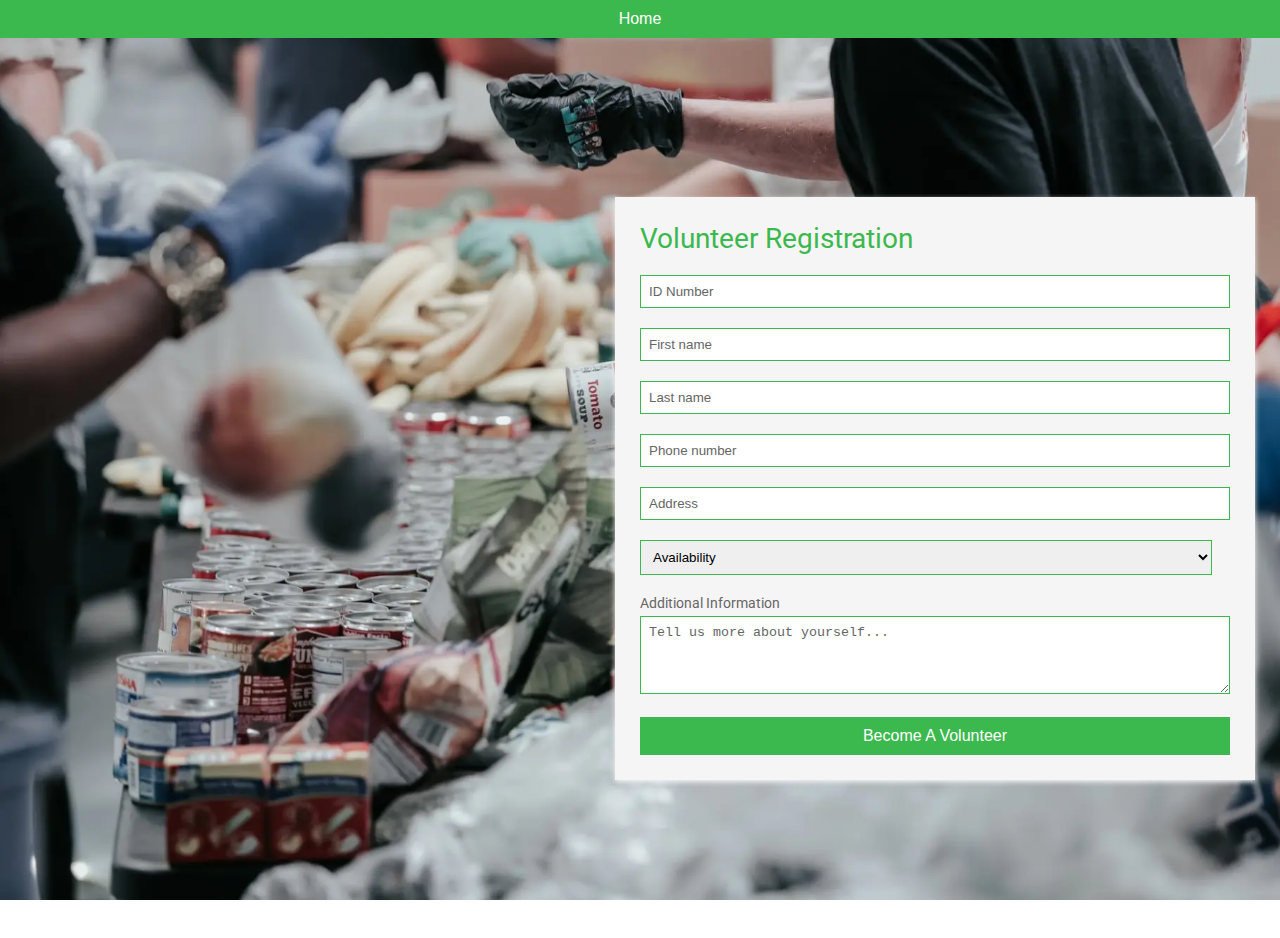
<file: becomevolunteer.html>
<!DOCTYPE html>
<html>
<head>
    <title>Volunteer Registration Form</title>
    <link rel="stylesheet" href="https://use.fontawesome.com/releases/v5.4.1/css/all.css" integrity="sha384-5sAR7xN1Nv6T6+dT2mhtzEpVJvfS3NScPQTrOxhwjIuvcA67KV2R5Jz6kr4abQsz" crossorigin="anonymous">
    <link href="https://fonts.googleapis.com/css?family=Roboto:300,400,500,700" rel="stylesheet">
    <style>
        html, body {
            min-height: 100%;
            padding: 0;
            margin: 0;
            font-family: Roboto, Arial, sans-serif;
            font-size: 14px;
            color: #666;
        }
        h1 {
            margin: 0 0 20px;
            font-weight: 400;
            color: #3bb94e;
        }
        p {
            margin: 0 0 5px;
        }
        .main-block {
            display: flex;
            flex-direction: column;
            justify-content: center;
            align-items: center;
            min-height: 100vh;
            background-image: url('images/fooddrive.webp');
            background-repeat: no-repeat;
            background-size: cover;
            background-attachment: fixed;
        }
        form {
            padding: 25px;
            margin: 25px;
            box-shadow: 0 2px 5px #f5f5f5;
            background: #f5f5f5;
            max-width: 600px;
            width: 100%;
        }
        .fas {
            margin: 25px 10px 0;
            font-size: 72px;
            color: #fff;
        }
        .fa-hands-helping {
            transform: rotate(10deg);
        }
        .fa-users {
            transform: rotate(-10deg);
        }
        .fa-heart {
            transform: rotate(10deg);
        }
        input, textarea, select {
            width: calc(100% - 18px);
            padding: 8px;
            margin-bottom: 20px;
            border: 1px solid #3bb94e;
            outline: none;
        }
        input::placeholder, textarea::placeholder {
            color: #666;
        }
        button {
            width: 100%;
            padding: 10px;
            border: none;
            background: #3bb94e;
            font-size: 16px;
            font-weight: 400;
            color: #fff;
            cursor: pointer;
        }
        button:hover {
            background: #3bb94e;
        }
        @media (min-width: 568px) {
            .main-block {
                flex-direction: row;
            }
            .left-part, form {
                width: 50%;
            }
            .fa-hands-helping {
                margin-top: 0;
                margin-left: 20%;
            }
            .fa-users {
                margin-top: -10%;
                margin-left: 65%;
            }
            .fa-heart {
                margin-top: 2%;
                margin-left: 28%;
            }
        }
    </style>
</head>
<body>
    <button onclick="window.location.href = 'index.html';">Home</button>
    <div class="main-block">
        <div class="left-part">
            <i class="fas fa-hands-helping"></i>
            <i class="fas fa-users"></i>
            <i class="fas fa-heart"></i>
        </div>
        <form action="becomevolunteer.php" method="post">
            <h1>Volunteer Registration</h1>
            <div class="info">
                <input type="number" id="ic" name="ic" placeholder="ID Number" required>
                <input type="text" id="firstName" name="firstName" placeholder="First name" required>
                <input type="text" id="lastName" name="lastName" placeholder="Last name" required>
                <input type="tel" id="phone" name="phone" placeholder="Phone number" pattern="[0-9\s]{11,12}" maxlength="12" required>
                <input type="text" id="address" name="address" placeholder="Address" required>
                <select id="availability" name="availability" required>
                    <option value="" disabled selected>Availability</option>
                    <option value="weekday_mornings">Weekday mornings</option>
                    <option value="weekday_afternoons">Weekday afternoons</option>
                    <option value="weekends">Weekends</option>
                </select>
            </div>
            <p>Additional Information</p>
            <div>
                <textarea rows="4" id="additionalInfo" name="additionalInfo" placeholder="Tell us more about yourself..."></textarea>
            </div>
            <button type="submit" name="add_volunteer">Become A Volunteer</button>
        </form>
    </div>
</body>
</html>
</file>
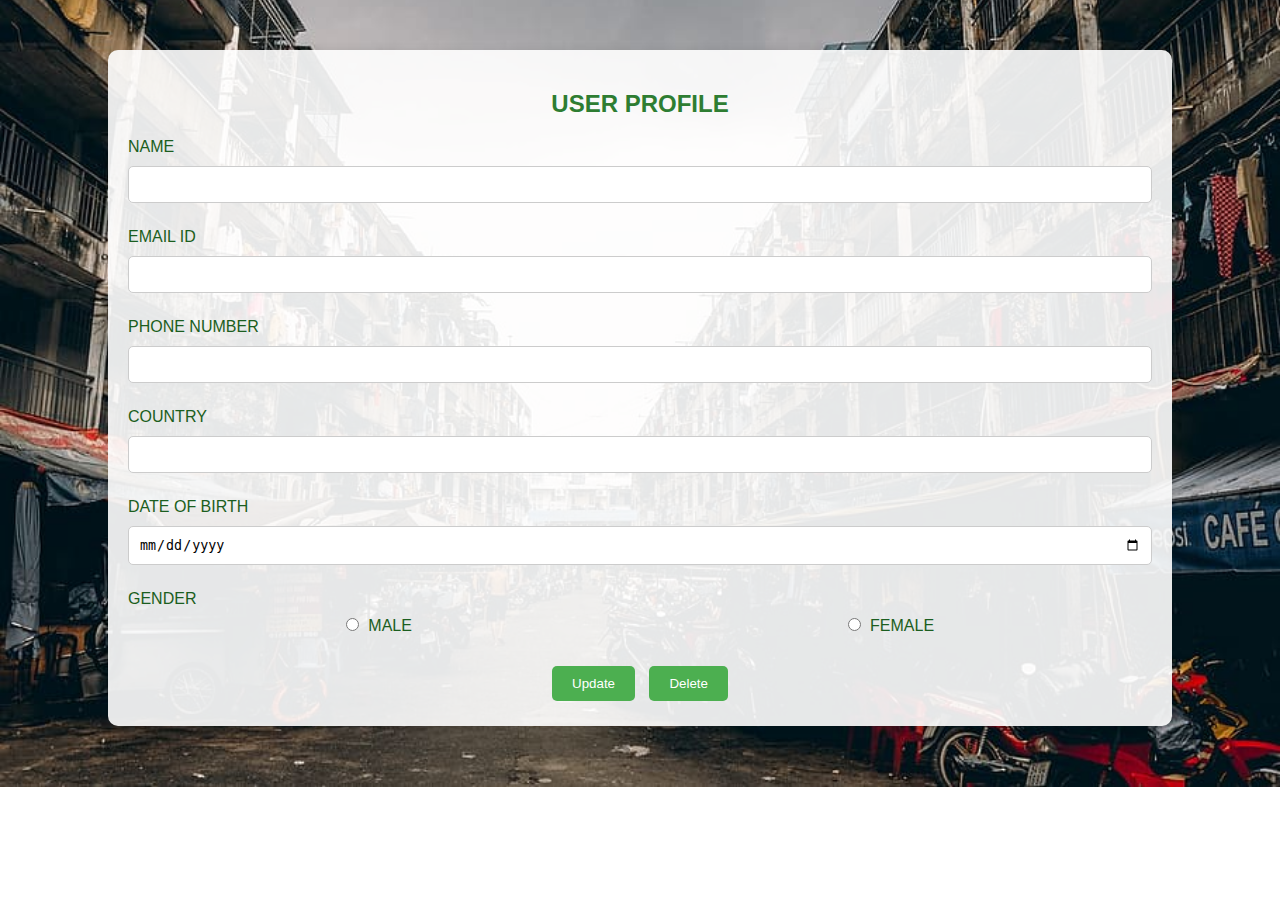
<file: profile.html>
<!DOCTYPE html>
<html>
<head>
<title>User Profile</title>
<meta charset="utf-8">
<meta name="viewport" content="width=device-width, initial-scale=1, shrink-to-fit=no">
<link rel="stylesheet" href="css/profile.css">
</head>
<body>

<div class="container">
    <h2>User Profile</h2>

    <div class="form-box">
        <form id="profileForm" action="profile.php" method="get" onsubmit="return validateForm()">
            <input type="hidden" id="profileId" name="profileId">
            <div class="form-group">
                <label for="name">Name</label>
                <input type="text" id="name" name="name" required>
            </div>
            <div class="form-group">
                <label for="email">Email ID</label>
                <input type="email" id="email" name="email" required>
            </div>
            <div class="form-group">
                <label for="phone">Phone Number</label>
                <input type="tel" id="phone" name="phone" required>
            </div>
            <div class="form-group">
                <label for="country">Country</label>
                <input type="text" id="country" name="country" required>
            </div>
            <div class="form-group">
                <label for="dob">Date of Birth</label>
                <input type="date" id="dob" name="dob" required>
            </div>
            <div class="form-group">
                <label>Gender</label>
                <div class="radio-group">
                    <label>
                        <input type="radio" name="gender" value="male" required> Male
                    </label>
                    <label>
                        <input type="radio" name="gender" value="female" required> Female
                    </label>
                </div>
            </div>
            <button onclick="updateProfile(event)" class="submit-btn">Update</button>
            <button onclick="deleteProfile(event)" class="submit-btn">Delete</button>
        </form>
    </div>
</div>

<script>
    <script>
document.addEventListener('DOMContentLoaded', () => {
    fetchProfile();
});

function fetchProfile() {
    const email = sessionStorage.getItem('email');
    fetch(`http://localhost/fundraiser-master/profile.php?email=${email}`)
        .then(response => response.json())
        .then(data => {
            if (data.message) {
                alert(data.message);
            } else {
                document.getElementById('profileId').value = data.id;
                document.getElementById('name').value = data.name || '';
                document.getElementById('email').value = data.email || '';
                document.getElementById('phone').value = data.phone || '';
                document.getElementById('country').value = data.country || '';
                document.getElementById('dob').value = data.dob || '';
                if (data.gender) {
                    document.querySelector(`input[name="gender"][value="${data.gender}"]`).checked = true;
                }
            }
        })
        .catch(error => console.error('Error fetching profile:', error));
}

function manageProfile(method) {
    const profile = {
        id: document.getElementById('profileId').value,
        name: document.getElementById('name').value,
        email: document.getElementById('email').value,
        phone: document.getElementById('phone').value,
        country: document.getElementById('country').value,
        dob: document.getElementById('dob').value,
        gender: document.querySelector('input[name="gender"]:checked').value
    };

    console.log("Sending profile data:", profile);

    fetch('http://localhost/fundraiser-master/profile.php', {
        method: method,
        headers: {
            'Content-Type': 'application/json'
        },
        body: JSON.stringify(profile)
    })
    .then(response => response.json())
    .then(data => {
        console.log("Response data:", data);
        alert(data.message);
        fetchProfile();
    })
    .catch(error => console.error(`Error ${method.toLowerCase()}ing profile:`, error));
}

function confirmProfile(event) {
    event.preventDefault();
    manageProfile('POST');
}

function updateProfile(event) {
    event.preventDefault();
    console.log("Update button clicked");
    manageProfile('PUT');
    window.location.href = 'index.html'; // Redirect to index.html after updating profile
}

function deleteProfile(event) {
    event.preventDefault();
    manageProfile('DELETE');
}
</script>

</script>

</body>
</html>
</file>
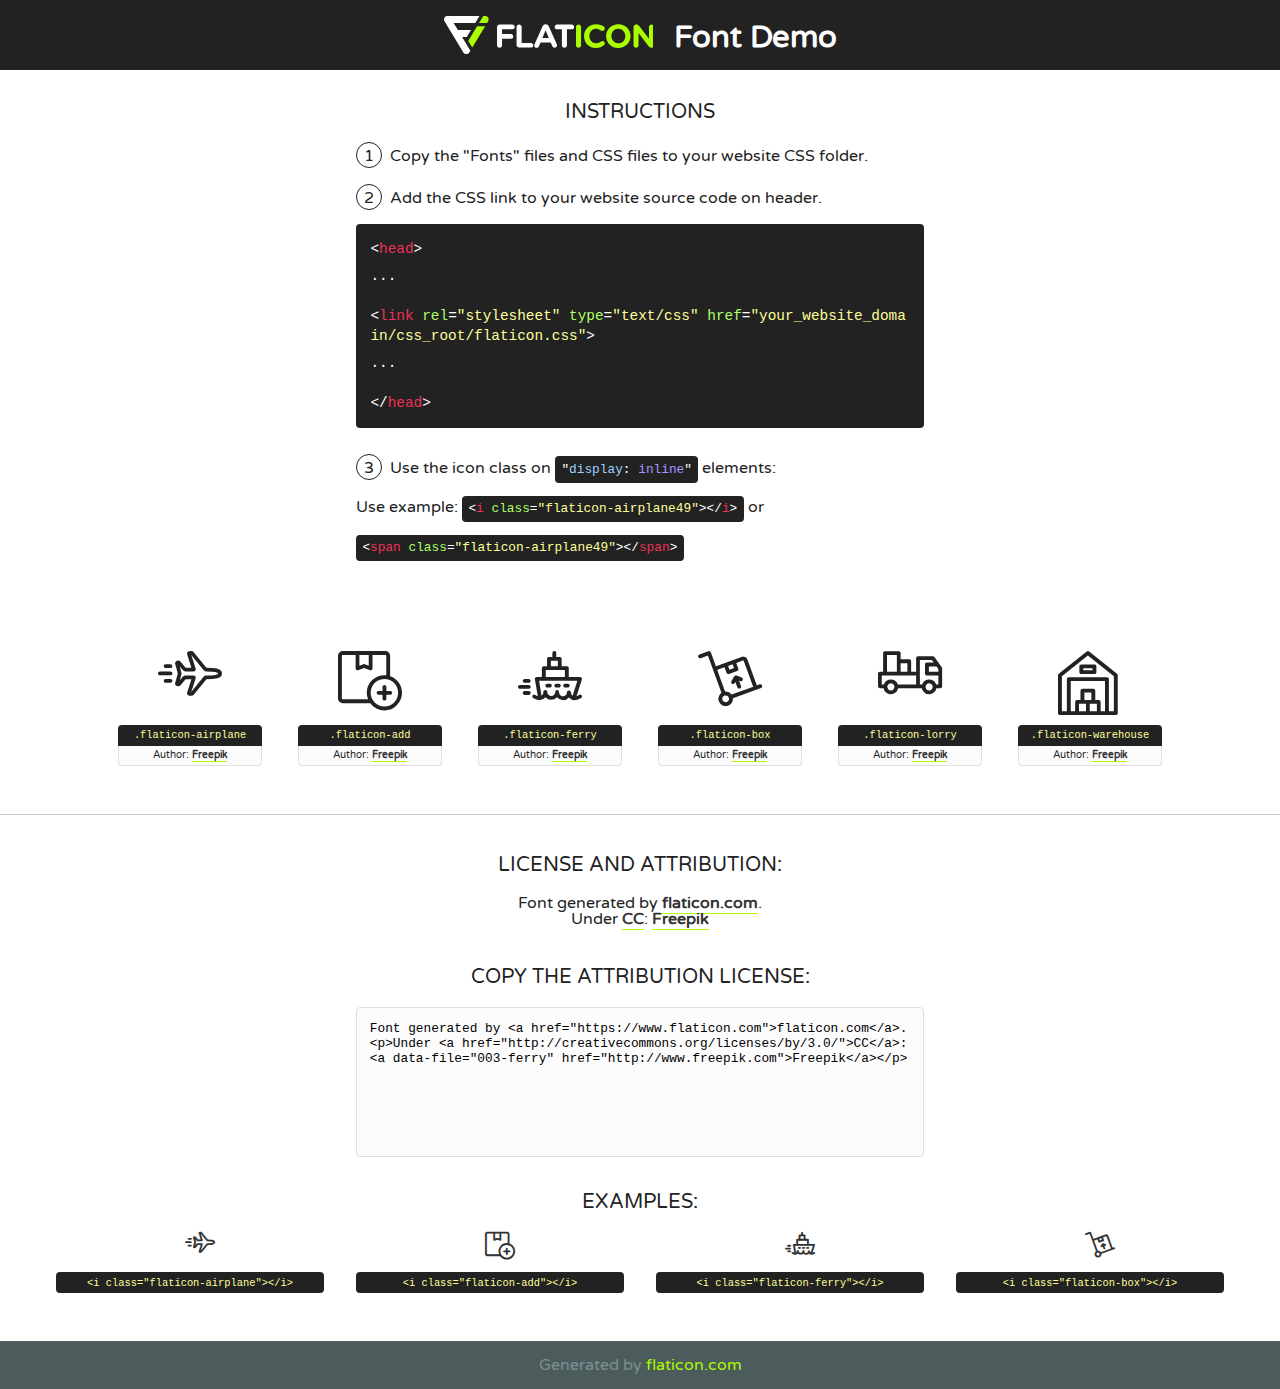
<file: fonts/flaticon-1/font/flaticon.html>
<!DOCTYPE html>
<!--
  Flaticon icon font: Flaticon
  Creation date: 06/05/2019 12:06
-->
<html>
<!DOCTYPE html>
<html>

<head>
    <title>Flaticon WebFont</title>
    <link href="http://fonts.googleapis.com/css?family=Varela+Round" rel="stylesheet" type="text/css" />
    <link rel="stylesheet" type="text/css" href="flaticon.css">
    <meta charset="UTF-8">
    <style>
    html, body, div, span, applet, object, iframe,
    h1, h2, h3, h4, h5, h6, p, blockquote, pre,
    a, abbr, acronym, address, big, cite, code,
    del, dfn, em, img, ins, kbd, q, s, samp,
    small, strike, strong, sub, sup, tt, var,
    b, u, i, center,
    dl, dt, dd, ol, ul, li,
    fieldset, form, label, legend,
    table, caption, tbody, tfoot, thead, tr, th, td,
    article, aside, canvas, details, embed, 
    figure, figcaption, footer, header, hgroup, 
    menu, nav, output, ruby, section, summary,
    time, mark, audio, video {
        margin: 0;
        padding: 0;
        border: 0;
        font-size: 100%;
        font: inherit;
        vertical-align: baseline;
    }
    /* HTML5 display-role reset for older browsers */
    article, aside, details, figcaption, figure, 
    footer, header, hgroup, menu, nav, section {
        display: block;
    }
    body {
        line-height: 1;
    }
    ol, ul {
        list-style: none;
    }
    blockquote, q {
        quotes: none;
    }
    blockquote:before, blockquote:after,
    q:before, q:after {
        content: '';
        content: none;
    }
    table {
        border-collapse: collapse;
        border-spacing: 0;
    }
    body {
        font-family: 'Varela Round', Helvetica, Arial, sans-serif;
        font-size: 16px;
        color: #222;
    }
    a {
        color: #333;
        border-bottom: 1px solid #a9fd00;
        font-weight: bold;
        text-decoration: none;
    }
    * {
        -moz-box-sizing: border-box;
        -webkit-box-sizing: border-box;
        box-sizing: border-box;
        margin: 0;
        padding: 0;
    }
    [class^="flaticon-"]:before, [class*=" flaticon-"]:before, [class^="flaticon-"]:after, [class*=" flaticon-"]:after {
        font-family: Flaticon;
        font-size: 30px;
        font-style: normal;
        margin-left: 20px;
        color: #333;
    }
    .wrapper {
        max-width: 600px;
        margin: auto;
        padding: 0 1em;
    }
    .title {
        font-size: 1.25em;
        text-align: center;
        margin-bottom: 1em;
        text-transform: uppercase;
    }
    header {
        text-align: center;
        background-color: #222;
        color: #fff;
        padding: 1em;
    }
    header .logo {
        width: 210px;
        height: 38px;
        display: inline-block;
        vertical-align: middle;
        margin-right: 1em;
        border: none;
    }
    header strong {
        font-size: 1.95em;
        font-weight: bold;
        vertical-align: middle;
        margin-top: 5px;
        display: inline-block;
    }
    .demo {
        margin: 2em auto;
        line-height: 1.25em;
    }
    .demo ul li {
        margin-bottom: 1em;
    }
    .demo ul li .num {
        color: #222;
        border-radius: 20px;
        display: inline-block;
        width: 26px;
        padding: 3px;
        height: 26px;
        text-align: center;
        margin-right: 0.5em;
        border: 1px solid #222;
    }
    .demo ul li code {
        background-color: #222;
        border-radius: 4px;
        padding: 0.25em 0.5em;
        display: inline-block;
        color: #fff;
        font-family: Consolas,Monaco,Lucida Console,Liberation Mono,DejaVu Sans Mono,Bitstream Vera Sans Mono,Courier New, monospace;
        font-weight: lighter;
        margin-top: 1em;
        font-size: 0.8em;
        word-break: break-all;
    }
    .demo ul li code.big {
        padding: 1em;
        font-size: 0.9em;
    }
    .demo ul li code .red {
        color: #EF3159;
    }
    .demo ul li code .green {
        color: #ACFF65;
    }
    .demo ul li code .yellow {
        color: #FFFF99;
    }
    .demo ul li code .blue {
        color: #99D3FF;
    }
    .demo ul li code .purple {
        color: #A295FF;
    }
    .demo ul li code .dots {
        margin-top: 0.5em;
        display: block;
    }
    #glyphs {
        border-bottom: 1px solid #ccc;
        padding: 2em 0;
        text-align: center;
    }
    .glyph {
        display: inline-block;
        width: 9em;
        margin: 1em;
        text-align: center;
        vertical-align: top;
        background: #FFF;
    }
    .glyph .glyph-icon {
        padding: 10px;
        display: block;
        font-family:"Flaticon";
        font-size: 64px;
        line-height: 1;
    }
    .glyph .glyph-icon:before {
        font-size: 64px;
        color: #222;
        margin-left: 0;
    }
    .class-name {
        font-size: 0.65em;
        background-color: #222;
        color: #fff;
        border-radius: 4px 4px 0 0;
        padding: 0.5em;
        color: #FFFF99;
        font-family: Consolas,Monaco,Lucida Console,Liberation Mono,DejaVu Sans Mono,Bitstream Vera Sans Mono,Courier New, monospace;
    }
    .author-name {
        font-size: 0.6em;
        background-color: #fcfcfd;
        border: 1px solid #DEDEE4;
        border-top: 0;
        border-radius: 0 0 4px 4px;
        padding: 0.5em;
    }
    .class-name:last-child {
        font-size: 10px;
        color:#888;
    }
    .class-name:last-child a {
        font-size: 10px;
        color:#555;
    }
    .class-name:last-child a:hover {
        color:#a9fd00;
    }
    .glyph > input {
        display: block;
        width: 100px;
        margin: 5px auto;
        text-align: center;
        font-size: 12px;
        cursor: text;
    }
    .glyph > input.icon-input {
        font-family:"Flaticon";
        font-size: 16px;
        margin-bottom: 10px;
    }
    .attribution .title {
        margin-top: 2em;
    }
    .attribution textarea {
        background-color: #fcfcfd;
        padding: 1em;
        border: none;
        box-shadow: none;
        border: 1px solid #DEDEE4;
        border-radius: 4px;
        resize: none;
        width: 100%;
        height: 150px;
        font-size: 0.8em;
        font-family: Consolas,Monaco,Lucida Console,Liberation Mono,DejaVu Sans Mono,Bitstream Vera Sans Mono,Courier New, monospace;
        -webkit-appearance: none;
    }
    .iconsuse {
        margin: 2em auto;
        text-align: center;
        max-width: 1200px;
    }
    .iconsuse:after {
        content: '';
        display: table;
        clear: both;
    }
    .iconsuse .image {
        float: left;
        width: 25%;
        padding: 0 1em;
    }
    .iconsuse .image p {
        margin-bottom: 1em;
    }
    .iconsuse .image span {
        display: block;
        font-size: 0.65em;
        background-color: #222;
        color: #fff;
        border-radius: 4px;
        padding: 0.5em;
        color: #FFFF99;
        margin-top: 1em;
        font-family: Consolas,Monaco,Lucida Console,Liberation Mono,DejaVu Sans Mono,Bitstream Vera Sans Mono,Courier New, monospace;
    }
    #footer {
        text-align: center;
        background-color: #4C5B5C;
        color: #7c9192;
        padding: 1em;
    }
    #footer a {
        border: none;
        color: #a9fd00;
        font-weight: normal;
    }
    @media (max-width: 960px) {
        .iconsuse .image {
            width: 50%;
        }
    }
    @media (max-width: 560px) {
        .iconsuse .image {
            width: 100%;
        }
    }
    </style>
</head>

<body class="characters-off">

    <header>
        <a href="https://www.flaticon.com" target="_blank" class="logo">
            <svg version="1.1" xmlns="http://www.w3.org/2000/svg" xmlns:xlink="http://www.w3.org/1999/xlink" xmlns:a="http://ns.adobe.com/AdobeSVGViewerExtensions/3.0/" viewBox="0 0 560.875 102.036" enable-background="new 0 0 560.875 102.036" xml:space="preserve">
                <defs>
                </defs>
                <g>
                    <g class="letters">
                        <path fill="#ffffff" d="M141.596,29.675c0-3.777,2.985-6.767,6.764-6.767h34.438c3.426,0,6.15,2.728,6.15,6.15
                        c0,3.43-2.724,6.149-6.15,6.149h-27.674v13.091h23.719c3.429,0,6.151,2.724,6.151,6.15c0,3.43-2.723,6.149-6.151,6.149h-23.719
                        v17.574c0,3.773-2.986,6.761-6.764,6.761c-3.779,0-6.764-2.989-6.764-6.761V29.675z"></path>
                        <path fill="#ffffff" d="M193.844,29.149c0-3.781,2.985-6.767,6.764-6.767c3.776,0,6.763,2.985,6.763,6.767v42.957h25.039
                        c3.426,0,6.149,2.726,6.149,6.153c0,3.425-2.723,6.15-6.149,6.15h-31.802c-3.779,0-6.764-2.986-6.764-6.768V29.149z"></path>
                        <path fill="#ffffff" d="M241.891,75.71l21.438-48.407c1.492-3.341,4.215-5.357,7.906-5.357h0.792
                        c3.686,0,6.323,2.017,7.815,5.357l21.439,48.407c0.436,0.967,0.701,1.845,0.701,2.723c0,3.602-2.809,6.501-6.414,6.501
                        c-3.161,0-5.269-1.845-6.499-4.655l-4.132-9.661h-27.059l-4.301,10.102c-1.144,2.631-3.426,4.214-6.237,4.214
                        c-3.517,0-6.24-2.81-6.24-6.325C241.1,77.64,241.451,76.677,241.891,75.71z M279.932,58.666l-8.521-20.297l-8.526,20.297H279.932
                        z"></path>
                        <path fill="#ffffff" d="M314.864,35.387H301.86c-3.429,0-6.239-2.813-6.239-6.238c0-3.429,2.811-6.24,6.239-6.24h39.533
                        c3.426,0,6.237,2.811,6.237,6.24c0,3.425-2.811,6.238-6.237,6.238h-13.001v42.785c0,3.773-2.99,6.761-6.764,6.761
                        c-3.779,0-6.764-2.989-6.764-6.761V35.387z"></path>
                        <path fill="#A9FD00" d="M352.615,29.149c0-3.781,2.985-6.767,6.767-6.767c3.774,0,6.761,2.985,6.761,6.767v49.024
                        c0,3.773-2.987,6.761-6.761,6.761c-3.781,0-6.767-2.989-6.767-6.761V29.149z"></path>
                        <path fill="#A9FD00" d="M374.132,53.836v-0.179c0-17.481,13.178-31.801,32.065-31.801c9.22,0,15.459,2.458,20.557,6.238
                        c1.402,1.054,2.637,2.985,2.637,5.357c0,3.692-2.985,6.59-6.681,6.59c-1.845,0-3.071-0.702-4.044-1.319
                        c-3.776-2.813-7.729-4.393-12.562-4.393c-10.364,0-17.831,8.611-17.831,19.154v0.173c0,10.542,7.291,19.329,17.831,19.329
                        c5.715,0,9.492-1.756,13.359-4.834c1.049-0.874,2.458-1.491,4.039-1.491c3.429,0,6.325,2.813,6.325,6.236
                        c0,2.106-1.056,3.78-2.282,4.834c-5.539,4.834-12.036,7.733-21.878,7.733C387.572,85.464,374.132,71.493,374.132,53.836z"></path>
                        <path fill="#A9FD00" d="M433.009,53.836v-0.179c0-17.481,13.79-31.801,32.766-31.801c18.981,0,32.592,14.143,32.592,31.628v0.173
                        c0,17.483-13.785,31.807-32.769,31.807C446.625,85.464,433.009,71.32,433.009,53.836z M484.224,53.836v-0.179
                        c0-10.539-7.725-19.326-18.626-19.326c-10.893,0-18.449,8.611-18.449,19.154v0.173c0,10.542,7.73,19.329,18.626,19.329
                        C476.676,72.986,484.224,64.378,484.224,53.836z"></path>
                        <path fill="#A9FD00" d="M506.233,29.321c0-3.774,2.99-6.763,6.767-6.763h1.401c3.252,0,5.183,1.583,7.029,3.953l26.093,34.265
                        V29.059c0-3.692,2.99-6.677,6.681-6.677c3.683,0,6.671,2.985,6.671,6.677v48.934c0,3.78-2.987,6.765-6.764,6.765h-0.436
                        c-3.257,0-5.188-1.581-7.034-3.953l-27.056-35.492v32.944c0,3.687-2.985,6.676-6.678,6.676c-3.683,0-6.673-2.989-6.673-6.676
                        V29.321z"></path>
                    </g>
                    <g class="insignia">
                        <path fill="#ffffff" d="M48.372,56.137h12.517l11.156-18.537H37.186L25.688,18.539h57.825L94.668,0H9.271
                        C5.925,0,2.842,1.801,1.198,4.716c-1.644,2.907-1.593,6.482,0.134,9.343l50.38,83.501c1.678,2.781,4.689,4.476,7.938,4.476
                        c3.246,0,6.257-1.695,7.935-4.476l2.898-4.804L48.372,56.137z"></path>
                        <g class="i">
                            <path fill="#A9FD00" d="M93.575,18.539h0.031v0.004l21.652,0.004l2.705-4.488c1.727-2.861,1.778-6.436,0.133-9.343
                            C116.454,1.801,113.371,0,110.026,0h-5.294L93.575,18.539z"></path>
                            <polygon fill="#A9FD00" points="88.291,27.356 64.725,66.486 75.519,84.404 109.942,27.356"></polygon>
                        </g>
                    </g>
                </g>
            </svg>
        </a>
        <strong>Font Demo</strong>
    </header>


    <section class="demo wrapper">

        <p class="title">Instructions</p>

        <ul>
            <li>
                <span class="num">1</span>Copy the "Fonts" files and CSS files to your website CSS folder.
            </li>
            <li>
                <span class="num">2</span>Add the CSS link to your website source code on header.
                <code class="big">
                    &lt;<span class="red">head</span>&gt;
                    <br/><span class="dots">...</span>
                    <br/>&lt;<span class="red">link</span> <span class="green">rel</span>=<span class="yellow">"stylesheet"</span> <span class="green">type</span>=<span class="yellow">"text/css"</span> <span class="green">href</span>=<span class="yellow">"your_website_domain/css_root/flaticon.css"</span>&gt;
                    <br/><span class="dots">...</span>
                    <br/>&lt;/<span class="red">head</span>&gt;
                </code>
            </li>

            <li>
                <p>
                    <span class="num">3</span>Use the icon class on <code>"<span class="blue">display</span>:<span class="purple"> inline</span>"</code> elements:
                    <br />
                    Use example: <code>&lt;<span class="red">i</span> <span class="green">class</span>=<span class="yellow">&quot;flaticon-airplane49&quot;</span>&gt;&lt;/<span class="red">i</span>&gt;</code> or <code>&lt;<span class="red">span</span> <span class="green">class</span>=<span class="yellow">&quot;flaticon-airplane49&quot;</span>&gt;&lt;/<span class="red">span</span>&gt;</code>
            </li>
        </ul>

    </section>




   <section id="glyphs">          
    
      
        <div class="glyph"><div class="glyph-icon flaticon-airplane"></div>
            <div class="class-name">.flaticon-airplane</div>
            <div class="author-name">Author: <a data-file="001-airplane" href="http://www.freepik.com">Freepik</a> </div> 
        </div>        
        
        <div class="glyph"><div class="glyph-icon flaticon-add"></div>
            <div class="class-name">.flaticon-add</div>
            <div class="author-name">Author: <a data-file="002-add" href="http://www.freepik.com">Freepik</a> </div> 
        </div>        
        
        <div class="glyph"><div class="glyph-icon flaticon-ferry"></div>
            <div class="class-name">.flaticon-ferry</div>
            <div class="author-name">Author: <a data-file="003-ferry" href="http://www.freepik.com">Freepik</a> </div> 
        </div>        
        
        <div class="glyph"><div class="glyph-icon flaticon-box"></div>
            <div class="class-name">.flaticon-box</div>
            <div class="author-name">Author: <a data-file="004-box" href="http://www.freepik.com">Freepik</a> </div> 
        </div>        
        
        <div class="glyph"><div class="glyph-icon flaticon-lorry"></div>
            <div class="class-name">.flaticon-lorry</div>
            <div class="author-name">Author: <a data-file="005-lorry" href="http://www.freepik.com">Freepik</a> </div> 
        </div>        
        
        <div class="glyph"><div class="glyph-icon flaticon-warehouse"></div>
            <div class="class-name">.flaticon-warehouse</div>
            <div class="author-name">Author: <a data-file="006-warehouse" href="http://www.freepik.com">Freepik</a> </div> 
        </div>        
        

    </section>



    <section class="attribution wrapper"   style="text-align:center;">

      <div class="title">License and attribution:</div><div class="attrDiv">Font generated by <a href="https://www.flaticon.com">flaticon.com</a>. <div><p>Under <a href="http://creativecommons.org/licenses/by/3.0/">CC</a>: <a data-file="003-ferry" href="http://www.freepik.com">Freepik</a></p>  </div>
      </div>
      <div class="title">Copy the Attribution License:</div>

    <textarea onclick="this.focus();this.select();">Font generated by &lt;a href=&quot;https://www.flaticon.com&quot;&gt;flaticon.com&lt;/a&gt;. <p>Under <a href="http://creativecommons.org/licenses/by/3.0/">CC</a>: <a data-file="003-ferry" href="http://www.freepik.com">Freepik</a></p>  
     </textarea>

    </section>

    <section class="iconsuse">

          <div class="title">Examples:</div>            
             
            <div class="image">
                <p>
                    <i class="glyph-icon flaticon-airplane"></i> 
                    <span>&lt;i class=&quot;flaticon-airplane&quot;&gt;&lt;/i&gt;</span>
                </p>
            </div>
            
            <div class="image">
                <p>
                    <i class="glyph-icon flaticon-add"></i> 
                    <span>&lt;i class=&quot;flaticon-add&quot;&gt;&lt;/i&gt;</span>
                </p>
            </div>
            
            <div class="image">
                <p>
                    <i class="glyph-icon flaticon-ferry"></i> 
                    <span>&lt;i class=&quot;flaticon-ferry&quot;&gt;&lt;/i&gt;</span>
                </p>
            </div>
            
            <div class="image">
                <p>
                    <i class="glyph-icon flaticon-box"></i> 
                    <span>&lt;i class=&quot;flaticon-box&quot;&gt;&lt;/i&gt;</span>
                </p>
            </div>
                       
        </div>
                            
    </section>

<div id="footer">
    <div>Generated by <a href="https://www.flaticon.com">flaticon.com</a>
    </div>
</div>



</body>
</html>
</file>
<file: css/profile.css>
body {
    font-family: 'Open Sans', sans-serif;
    width: 100%;
    text-transform: uppercase;
    background: #fff;
    background-attachment: fixed;
    background-size: cover;
    background: url(../images/poor_5.jpg) no-repeat center center;
    background-size: cover;
    text-align: center;
    color: #333;
    margin: 0;
    padding: 0;
}

.container {
    width: 80%;
    margin: auto;
    padding: 20px;
    background-color: rgba(255, 255, 255, 0.9);
    border-radius: 10px;
    box-shadow: 0 0 10px rgba(0, 0, 0, 0.1);
    margin-top: 50px;
}

h2 {
    color: #2e7d32; /* Dark green */
    margin-bottom: 20px;
}

.form-box {
    width: 100%;
    margin: auto;
}

.form-group {
    margin-bottom: 15px;
    text-align: left;
}

label {
    display: block;
    color: #1b5e20; /* Darker green */
    margin-bottom: 5px;
}

input[type="text"],
input[type="email"],
input[type="tel"],
input[type="date"],
input[type="radio"] {
    width: 100%;
    padding: 10px;
    margin: 5px 0 10px 0;
    border: 1px solid #ccc;
    border-radius: 5px;
    box-sizing: border-box;
}

.radio-group {
    display: flex;
    justify-content: space-around;
}

input[type="radio"] {
    width: auto;
    margin-right: 5px;
}

.submit-btn {
    background-color: #4caf50; /* Green */
    color: white;
    padding: 10px 20px;
    border: none;
    border-radius: 5px;
    cursor: pointer;
    margin: 5px;
}

.submit-btn:hover {
    background-color: #45a049;
}

button {
    margin-top: 10px;
}

@media (max-width: 600px) {
    .container {
        width: 100%;
        padding: 10px;
    }

    .radio-group {
        flex-direction: column;
    }
}
</file>
<file: fonts/flaticon-1/font/flaticon.css>
/*
  	Flaticon icon font: Flaticon
  	Creation date: 06/05/2019 12:06
  	*/

@font-face {
  font-family: "Flaticon";
  src: url("./Flaticon.eot");
  src: url("./Flaticon.eot?#iefix") format("embedded-opentype"),
       url("./Flaticon.woff2") format("woff2"),
       url("./Flaticon.woff") format("woff"),
       url("./Flaticon.ttf") format("truetype"),
       url("./Flaticon.svg#Flaticon") format("svg");
  font-weight: normal;
  font-style: normal;
}

@media screen and (-webkit-min-device-pixel-ratio:0) {
  @font-face {
    font-family: "Flaticon";
    src: url("./Flaticon.svg#Flaticon") format("svg");
  }
}

[class^="flaticon-"]:before, [class*=" flaticon-"]:before,
[class^="flaticon-"]:after, [class*=" flaticon-"]:after {   
  font-family: Flaticon;
        font-weight: normal;
  font-variant: normal;
  text-transform: none;
  line-height: 1;

  /* Better Font Rendering =========== */
  -webkit-font-smoothing: antialiased;
  -moz-osx-font-smoothing: grayscale;
}

.flaticon-airplane:before { content: "\f100"; }
.flaticon-add:before { content: "\f101"; }
.flaticon-ferry:before { content: "\f102"; }
.flaticon-box:before { content: "\f103"; }
.flaticon-lorry:before { content: "\f104"; }
.flaticon-warehouse:before { content: "\f105"; }
</file>
